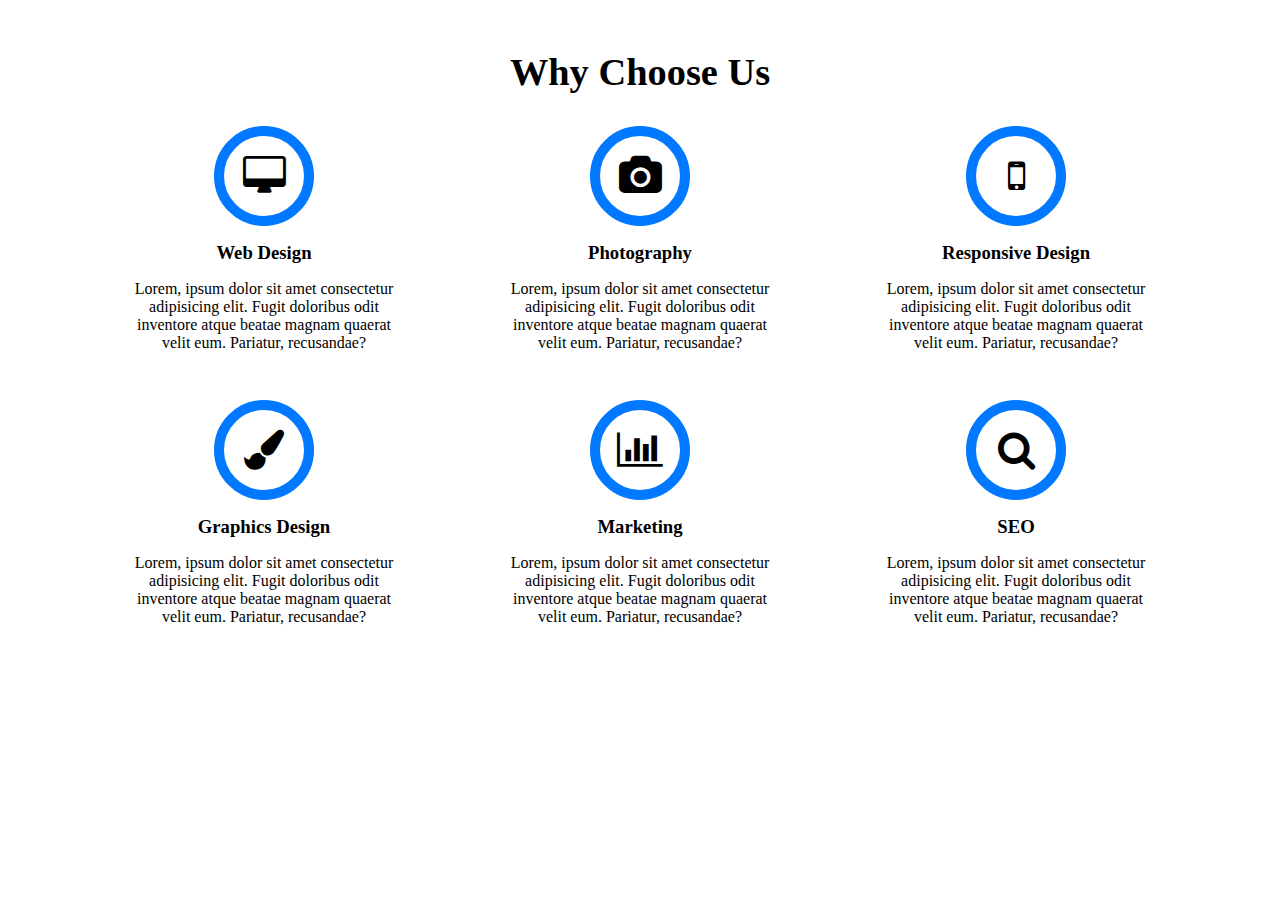
<file: DETAILS/index.html>
<!DOCTYPE html>
<html lang="en">
<head>
    <meta charset="UTF-8">
    <meta name="viewport" content="width=device-width, initial-scale=1.0">
    <title>Document</title>
    <link rel="stylesheet" href="https://stackpath.bootstrapcdn.com/font-awesome/4.7.0/css/font-awesome.min.css">
    <link rel="stylesheet" href="style.css">
</head>
<body>
    <section>
        <div class="container">
            <h2 class="title">Why Choose Us</h2>
            <div class="grid">
                <div class="item">
                    <i class="fa fa-desktop"></i>
                    <h3>Web Design</h3>
                    <p>Lorem, ipsum dolor sit amet consectetur adipisicing elit. Fugit doloribus odit inventore atque beatae magnam quaerat velit eum. Pariatur, recusandae?</p>
                </div>
                <div class="item">
                    <i class="fa fa-camera"></i>
                    <h3>Photography</h3>
                    <p>Lorem, ipsum dolor sit amet consectetur adipisicing elit. Fugit doloribus odit inventore atque beatae magnam
                        quaerat velit eum. Pariatur, recusandae?</p>
                </div>
                <div class="item">
                    <i class="fa fa-mobile"></i>
                    <h3>Responsive Design</h3>
                    <p>Lorem, ipsum dolor sit amet consectetur adipisicing elit. Fugit doloribus odit inventore atque beatae magnam
                        quaerat velit eum. Pariatur, recusandae?</p>
                </div>
                <div class="item">
                    <i class="fa fa-paint-brush"></i>
                    <h3>Graphics Design</h3>
                    <p>Lorem, ipsum dolor sit amet consectetur adipisicing elit. Fugit doloribus odit inventore atque beatae magnam
                        quaerat velit eum. Pariatur, recusandae?</p>
                </div>
                <div class="item">
                    <i class="fa fa-bar-chart"></i>
                    <h3>Marketing</h3>
                    <p>Lorem, ipsum dolor sit amet consectetur adipisicing elit. Fugit doloribus odit inventore atque beatae magnam
                        quaerat velit eum. Pariatur, recusandae?</p>
                </div>
                <div class="item">
                    <i class="fa fa-search"></i>
                    <h3>SEO</h3>
                    <p>Lorem, ipsum dolor sit amet consectetur adipisicing elit. Fugit doloribus odit inventore atque beatae magnam
                        quaerat velit eum. Pariatur, recusandae?</p>
                </div>
            </div>
        </div>
    </section>
</body>
</html>
</file>
<file: DETAILS/style.css>
*{
    margin: 0;
    padding: 0;
    box-sizing: border-box;
}
body{
    font-family: Open Sans;
}
section{
    padding: 50px 0;
}
.container{
    width: 100%;
    max-width: 1160px;
    padding: 0 40px;
    margin: 0 auto;
}
.title{
    text-align: center;
    font-weight: 800;
    font-size: 2.4rem;
    margin-bottom: 2rem;
}
.grid{
    display: grid;
    grid-template-columns: repeat(3,1fr);
    align-items: center;
    justify-content: center;
    gap: 3rem;
}
.grid .item{
    text-align: center;
}
.item i{
    height: 100px;
    width: 100px;
    border: 10px solid #0078ff;
    border-radius: 50%;
    line-height: 80px;
    font-size: 2.5rem;
    transition: .3s linear;
}
.item i:hover{
    border: 10px solid #95b8dd;
    background: #0078ff;
    color: #fff;
}
.grid .item h3{
    margin: 1rem 0;
    font-weight: 700;
}
.item p{
    max-width: 80%;
    margin: 0 auto;
}
@media (max-width:768px){
    .grid{
        grid-template-columns: repeat(2,1fr);
    }
}
@media (max-width:540px){
    .grid{
        grid-template-columns: 1fr;
    }
}
</file>
